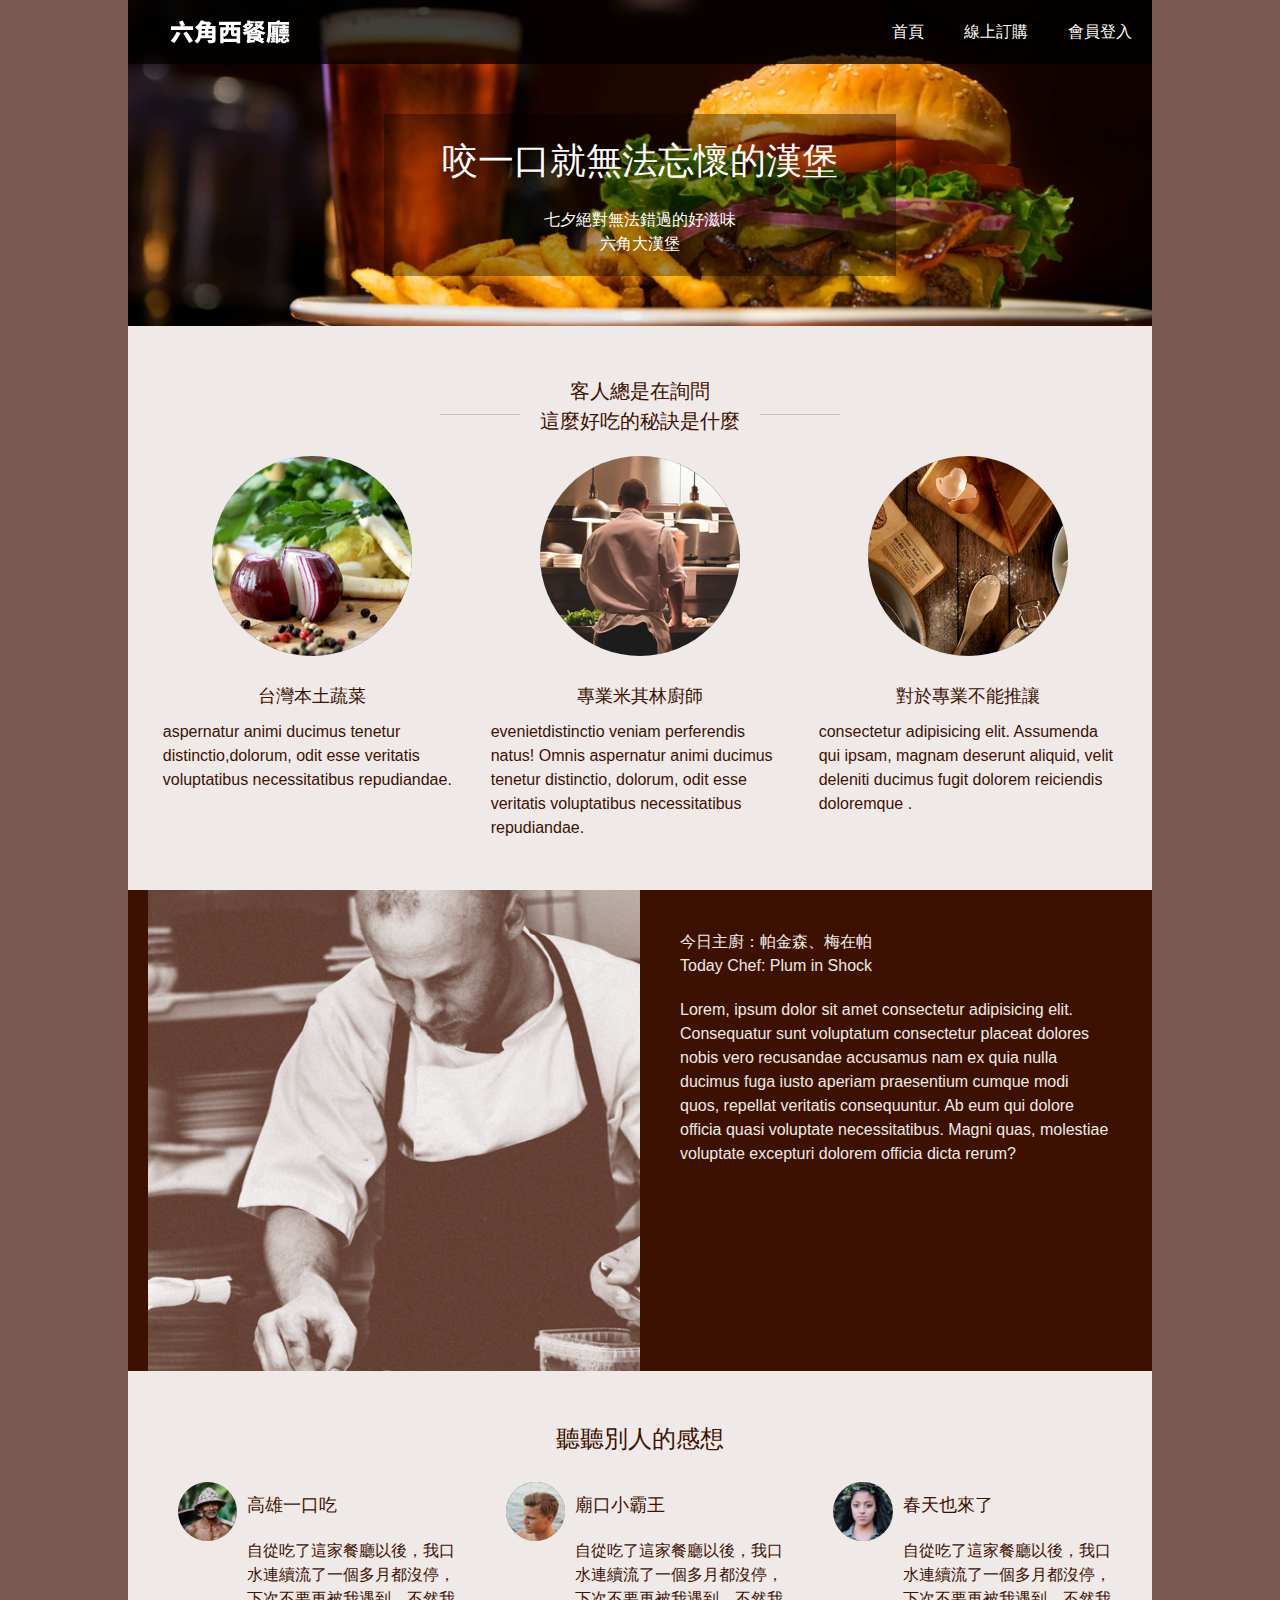
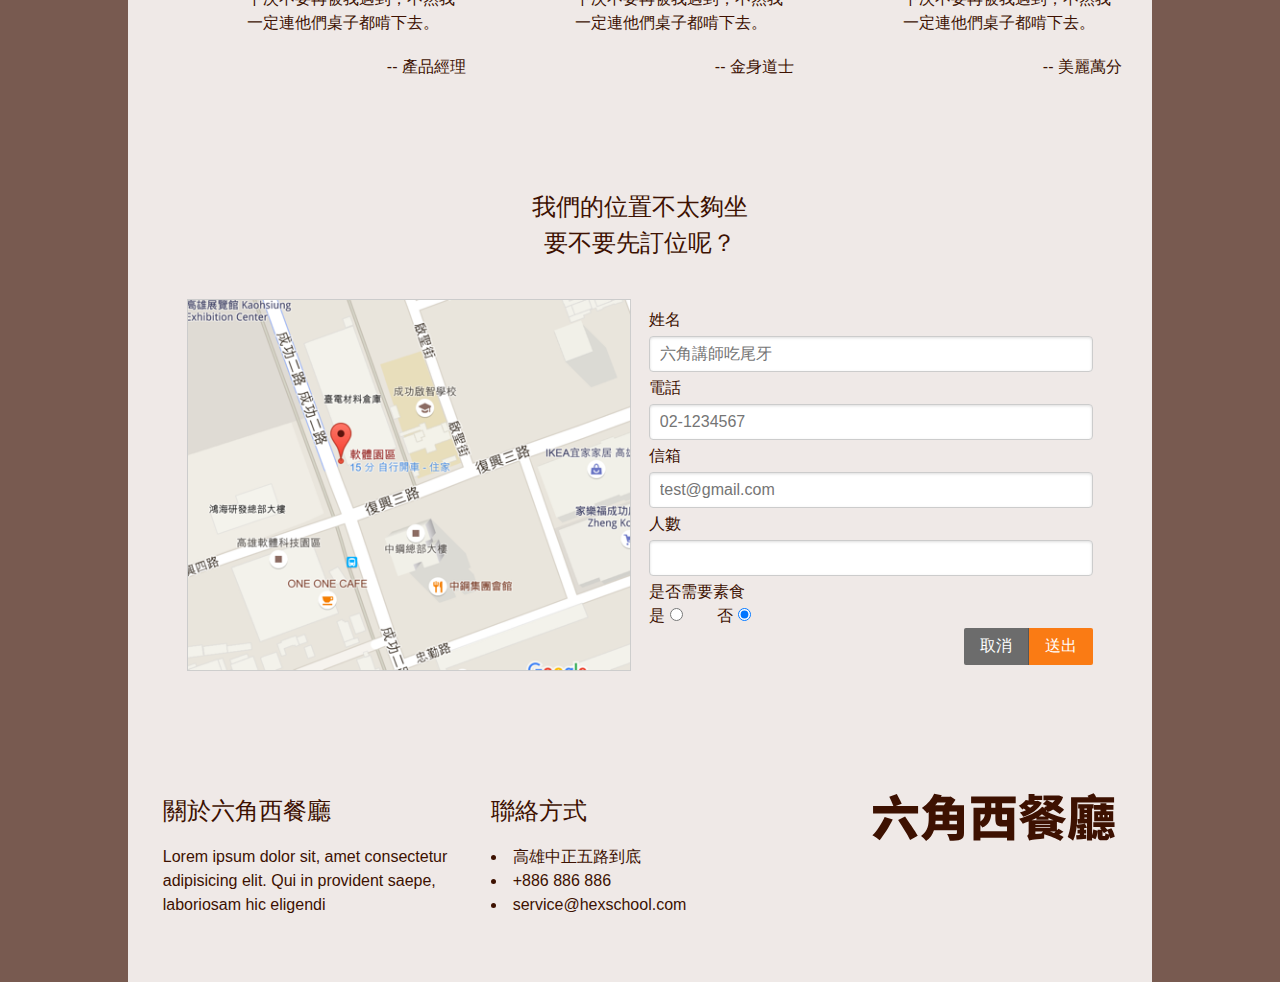
<file: index.html>
<!DOCTYPE html>
<html lang="zh-Hant-TW">

<head>
    <meta charset="UTF-8">
    <meta name="viewport" content="width=device-width, initial-scale=1.0">
    <meta http-equiv="X-UA-Compatible" content="ie=edge">
    <!-- 常用head資訊 -->
    <link rel="shortcut icon" href="image/shortcut.png">
    <meta name='description' content='我們提供您，採用新鮮本土蔬菜、米其林主廚親手烹飪，咬一口吃無法忘懷的漢堡！' />
    <meta property="og:title" content="六角西餐廳-咬一口吃無法忘懷的漢堡" />
    <meta property="og:description" content="我們提供您，採用新鮮本土蔬菜、米其林主廚親手烹飪，咬一口吃無法忘懷的漢堡！">
    <meta property="og:type" content="website" />
    <meta property="og:url" content="file:///C:/Users/user/Desktop/rwd_final/index.html" />
    <meta property="og:image" content="image/header_mobile.png" />
    <link href="image/apple-touch-icon.png" rel="apple-touch-icon" />
    <!-- fontAwesome -->
    <link rel="stylesheet" href="https://use.fontawesome.com/releases/v5.6.3/css/all.css" integrity="sha384-UHRtZLI+pbxtHCWp1t77Bi1L4ZtiqrqD80Kn4Z8NTSRyMA2Fd33n5dQ8lWUE00s/"
        crossorigin="anonymous">
    <!-- purecss -->
    <link rel="stylesheet" href="css/pure-min.css">
    <!-- link -->
    <link rel="stylesheet" href="css/all.css">
    <!-- jquery -->
    <script src="js/jquery-3.1.1.min.js"></script>
    <script src="js/all.js"></script>



    <title>六角西餐廳</title>


</head>

<body>
    <div class="wrap">
        <div class="header ">
            <div class="topBar clearfix">
                <h1 class="logo"><a href="#">六角西餐廳</a></h1>
                <ul class="menu clearfix">
                    <li><a href="index.html">首頁</a></li>
                    <li><a href="cart.html">線上訂購</a></li>
                    <li><a href="login.html">會員登入</a></li>
                </ul>
                <a href="#" class="menuOpen"><img src="image/hamburger.png" alt="menuOpen"></a>
            </div>
            <div class="banner">
                <h2><span>咬一口</span>就無法忘懷的漢堡</h2>
                <p>七夕絕對無法錯過的好滋味</p>
                <p><i class="fas fa-utensils"></i>六角大漢堡<i class="fas fa-utensils"></i></p>
            </div>
        </div>
        <div class="indexContent">
            <div class="secret clearfix">
                <div class="secretTitle">
                    <svg height="5" width="80">
                        <line x1="0" x2="200" class="line" />
                    </svg>
                    <h2 class="indexSlogan">客人總是在詢問<br>
                        這麼好吃的秘訣是什麼</h2>
                    <svg height="5" width="80">
                        <line x1="0" x2="200" class="line" />
                    </svg>
                </div>
                <ul class="secretContent">
                    <li>
                        <img src="image/feature_1.png" alt="feature1">
                        <h3>台灣本土蔬菜</h3>
                        <p>aspernatur animi ducimus tenetur distinctio,dolorum, odit esse veritatis voluptatibus
                        necessitatibus repudiandae.</p>
                    </li>
                    <li>
                        <img src="image/feature_2.png" alt="feature2">
                        <h3>專業米其林廚師</h3>
                        <p>evenietdistinctio veniam perferendis natus! Omnis aspernatur animi ducimus tenetur distinctio,
                        dolorum, odit esse
                        veritatis voluptatibus necessitatibus repudiandae.</p>
                    </li>
                    <li>
                        <img src="image/feature_3.png" alt="feature3">
                        <h3>對於專業不能推讓</h3>
                        <p>consectetur adipisicing elit. Assumenda qui ipsam, magnam deserunt aliquid, velit deleniti
                        ducimus fugit dolorem reiciendis doloremque .</p>
                    </li>
                </ul>
            </div>

            <div class="todayChef clearfix">

                    <img src="image/main_chef_brown.png" alt="chef" class="chefImg">

                <div class="chefDescription">
                    <h3>今日主廚：帕金森、梅在帕</h3>
                    <h3>Today Chef: Plum in Shock</h3>
                    <p>Lorem, ipsum dolor sit amet consectetur adipisicing elit. Consequatur sunt voluptatum
                        consectetur placeat dolores nobis vero recusandae accusamus nam ex quia nulla ducimus fuga
                        iusto aperiam praesentium cumque modi quos, repellat veritatis consequuntur. Ab eum qui dolore
                        officia quasi voluptate necessitatibus. Magni quas, molestiae voluptate excepturi dolorem
                        officia dicta rerum?</p>
                </div>
            </div>

            <div class="impression clearfix">
                <h3>聽聽別人的感想</h3>
                <ul class="impressionContent clearfix">
                    <li class="clearfix">
                        <img src="image/avatar_1.png" alt="avatar1">
                        <div class="impressContentText">
                            <h4>高雄一口吃</h4>
                            <p>
                                自從吃了這家餐廳以後，我口水連續流了一個多月都沒停，下次不要再被我遇到，不然我一定連他們桌子都啃下去。
                            </p>
                            <p class="impressionContentName">-- 產品經理</p>
                    </li>
                    <li class="clearfix">
                        <img src="image/avatar_2.png" alt="avatar2">
                        <div class="impressContentText">
                            <h4>廟口小霸王</h4>
                            <p>
                                自從吃了這家餐廳以後，我口水連續流了一個多月都沒停，下次不要再被我遇到，不然我一定連他們桌子都啃下去。
                            </p>
                            <p class="impressionContentName">-- 金身道士</p>
                        </div>
                    </li>
                    <li class="clearfix">
                        <img src="image/avatar_3.png" alt="avatar3">
                        <div class="impressContentText">
                            <h4>春天也來了</h4>
                            <p>
                                自從吃了這家餐廳以後，我口水連續流了一個多月都沒停，下次不要再被我遇到，不然我一定連他們桌子都啃下去。
                            </p>
                            <p class="impressionContentName">-- 美麗萬分</p>
                        </div>
                    </li>
                </ul>
            </div>

            <div class="booking clearfix">
                <h3>我們的位置不太夠坐<br>
                    要不要先訂位呢？</h3>
                <div class="googlemap">
                    <img src="image/Map.png" alt="map">
                </div>
                <form class="pure-form pure-form-stacked booking-form clearfix">
                    <fieldset>
                        <label for="name">姓名</label>
                        <input id="name" type="text" placeholder="六角講師吃尾牙">
                        <label for="tel">電話</label>
                        <input id="tel" type="tel" placeholder="02-1234567">

                        <label for="email">信箱</label>
                        <input id="email" type="email" placeholder="test@gmail.com">

                        <label for="member">人數</label>
                        <input id="member" type="number">
                        <p>是否需要素食</p>
                        <label for="needVeg-yes" style="display:inline" class="pure-radio needVeg-yes">是
                            <input id="needVeg-yes" type="radio" name="needVeg" value="yes"></label>

                        <label for="needVeg-no" style="display:inline" class="pure-radio">否
                            <input id="needVeg-no" type="radio" name="needVeg" value="no" checked></label>
                        <br>
                        <div class="pure-button-group booking-form-btn" role="group" aria-label="submit-group">
                            <button class="pure-button pure-button-primary" style="background-color: #6c6c6c">取消
                            </button>
                            <button type="submit" class="pure-button button-success pure-button-primary" style="background-color: #fa7b14">送出</button>
                    </div>
                </form>


            </div>
        </div>
        <div class="footer clearfix">
            <div class="about">
                <h4>關於六角西餐廳</h4>
                <p>Lorem ipsum dolor sit, amet consectetur adipisicing elit. Qui in provident saepe, laboriosam hic
                    eligendi </p>
            </div>
            <div class="contact">
                <h4>聯絡方式</h4>
                <ul>
                    <li>高雄中正五路到底</li>
                    <li>+886 886 886</li>
                    <li>service@hexschool.com</li>
                </ul>

            </div>
            <div class="footerLogo clearfix">
                <h1 class="clearfix"><a href="#">六角西餐廳</a></h1>
                <ul class="fansPage clearfix">
                    <li><a href="#"><i class="fab fa-google-plus-square" style="color:#DB4437"></i></a></li>
                    <li><a href="#"><i class="fab fa-twitter-square" style="color:#41ABE1"></i></a></li>
                    <li><a href="#"><i class="fab fa-facebook-square" style="color:#3a5795"></i></a></li>
                </ul>
            </div>
        </div>
    </div>
</body>

</html>
</file>
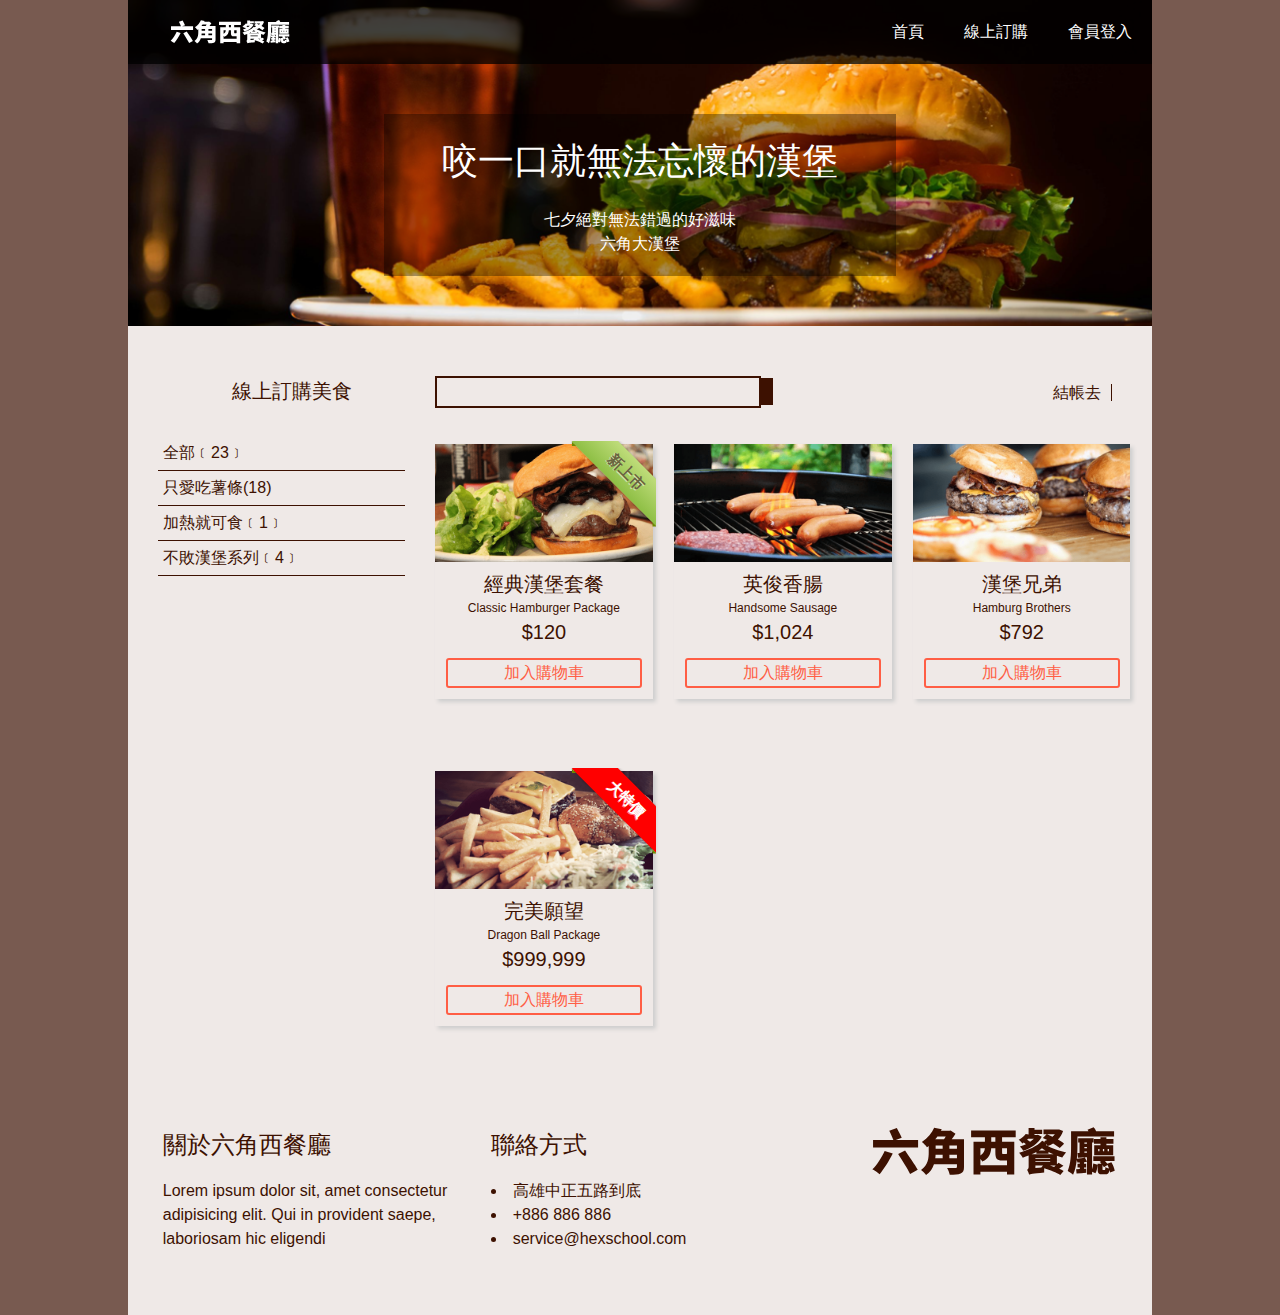
<file: cart.html>
<!DOCTYPE html>
<html lang="zh-Hant-TW">

<head>
    <meta charset="UTF-8">
    <meta name="viewport" content="width=device-width, initial-scale=1.0">
    <meta http-equiv="X-UA-Compatible" content="ie=edge">
    <!-- 常用head資訊 -->
    <link rel="shortcut icon" href="image/shortcut.png">
    <meta name='description' content='我們提供您，採用新鮮本土蔬菜、米其林主廚親手烹飪，咬一口吃無法忘懷的漢堡！' />
    <meta property="og:title" content="六角西餐廳-咬一口吃無法忘懷的漢堡" />
    <meta property="og:description" content="我們提供您，採用新鮮本土蔬菜、米其林主廚親手烹飪，咬一口吃無法忘懷的漢堡！">
    <meta property="og:type" content="website" />
    <meta property="og:url" content="file:///C:/Users/user/Desktop/rwd_final/index.html" />
    <meta property="og:image" content="image/header_mobile.png" />
    <link href="image/apple-touch-icon.png" rel="apple-touch-icon" />
    <!-- fontAwesome -->
    <link rel="stylesheet" href="https://use.fontawesome.com/releases/v5.6.3/css/all.css" integrity="sha384-UHRtZLI+pbxtHCWp1t77Bi1L4ZtiqrqD80Kn4Z8NTSRyMA2Fd33n5dQ8lWUE00s/"
        crossorigin="anonymous">
    <!-- purecss -->
    <link rel="stylesheet" href="css/pure-min.css">
    <!-- link -->
    <link rel="stylesheet" href="css/all.css">
    <!-- jquery -->
    <script src="js/jquery-3.1.1.min.js"></script>
    <script src="js/all.js"></script>



    <title>六角西餐廳</title>


</head>

<body>
    <div class="wrap">
        <div class="header ">
            <div class="topBar clearfix">
                <h1 class="logo"><a href="#">六角西餐廳</a></h1>
                <ul class="menu clearfix">
                    <li><a href="index.html">首頁</a></li>
                    <li><a href="cart.html">線上訂購</a></li>
                    <li><a href="login.html">會員登入</a></li>
                </ul>
                <a href="#" class="menuOpen"><img src="image/hamburger.png" alt="menuOpen"></a>
            </div>
            <div class="banner">
                <h2><span>咬一口</span>就無法忘懷的漢堡</h2>
                <p>七夕絕對無法錯過的好滋味</p>
                <p><i class="fas fa-utensils"></i>六角大漢堡<i class="fas fa-utensils"></i></p>
            </div>
        </div>
        <div class="cartContent  clearfix">
            <div class="productAside">
                <h3><i class="fas fa-leaf"></i>線上訂購美食</h3>
                <ul class="productMenu">
                    <li><a href="#">全部﹝23﹞</a></li>
                    <li><a href="#">只愛吃薯條(18)</a></li>
                    <li><a href="#">加熱就可食﹝1﹞</a></li>
                    <li><a href="#">不敗漢堡系列﹝4﹞</a></li>
                </ul>

            </div>
            <div class="productMain">
                <div class="productMainTop clearfix">
                    <div class="searchBar ">
                        <input type="text" name="merchandise"><a href="#"><i class="fas fa-search"></i></a>
                    </div>
                    <div class="shopingCart ">
                        <a href="#" class="checkOut">結帳去</a>
                        <a href="#" class=""><i class="fas fa-shopping-cart"></i></a>
                    </div>
                </div>
                <ul class="productDescription clearfix">
                    <li>

                        <i class="far fa-heart heart"></i>

                        <div class="ribbon-wrapper-green">
                            <div class="ribbon-green">新上市</div>
                        </div>
                        <img src="image/product_1.png" alt="product">
                        <h3 class="p-title1">經典漢堡套餐</h3>
                        <h3 class="p-title2">Classic Hamburger Package</h3>
                        <p>$120</p>
                        <button><i class="fas fa-shopping-cart"></i>加入購物車</button>
                    </li>
                    <li>
                        <i class="far fa-heart heart"></i>
                        <img src="image/product_2.png" alt="product">
                        <h3 class="p-title1">英俊香腸</h3>
                        <h3 class="p-title2">Handsome Sausage</h3>
                        <p>$1,024</p>
                        <button><i class="fas fa-shopping-cart"></i>加入購物車</button>
                    </li>
                    <li>
                        <i class="far fa-heart heart"></i>
                        <img src="image/product_3.png" alt="product">
                        <h3 class="p-title1">漢堡兄弟</h3>
                        <h3 class="p-title2">Hamburg Brothers</h3>
                        <p>$792</p>
                        <button><i class="fas fa-shopping-cart"></i>加入購物車</button>
                    </li>
                    <li>
                        <i class="far fa-heart heart"></i>
                        <div class="ribbon-wrapper-green">
                            <div class="ribbon-green" style="background: #ff0000;color: #fff;">大特價</div>
                        </div>
                        <img src="image/product_4.png" alt="product">
                        <h3 class="p-title1">完美願望</h3>
                        <h3 class="p-title2">Dragon Ball Package</h3>
                        <p>$999,999</p>
                        <button><i class="fas fa-shopping-cart"></i>加入購物車</button>
                    </li>
                </ul>
            </div>
        </div>
        <div class="footer clearfix">
            <div class="about">
                <h4>關於六角西餐廳</h4>
                <p>Lorem ipsum dolor sit, amet consectetur adipisicing elit. Qui in provident saepe, laboriosam hic
                    eligendi </p>
            </div>
            <div class="contact">
                <h4>聯絡方式</h4>
                <ul>
                    <li>高雄中正五路到底</li>
                    <li>+886 886 886</li>
                    <li>service@hexschool.com</li>
                </ul>

            </div>
            <div class="footerLogo clearfix">
                <h1 class="clearfix"><a href="#">六角西餐廳</a></h1>
                <ul class="fansPage clearfix">
                    <li><a href="#"><i class="fab fa-google-plus-square" style="color:#DB4437"></i></a></li>
                    <li><a href="#"><i class="fab fa-twitter-square" style="color:#41ABE1"></i></a></li>
                    <li><a href="#"><i class="fab fa-facebook-square" style="color:#3a5795"></i></a></li>
                </ul>
            </div>
        </div>
    </div>
</body>

</html>
</file>
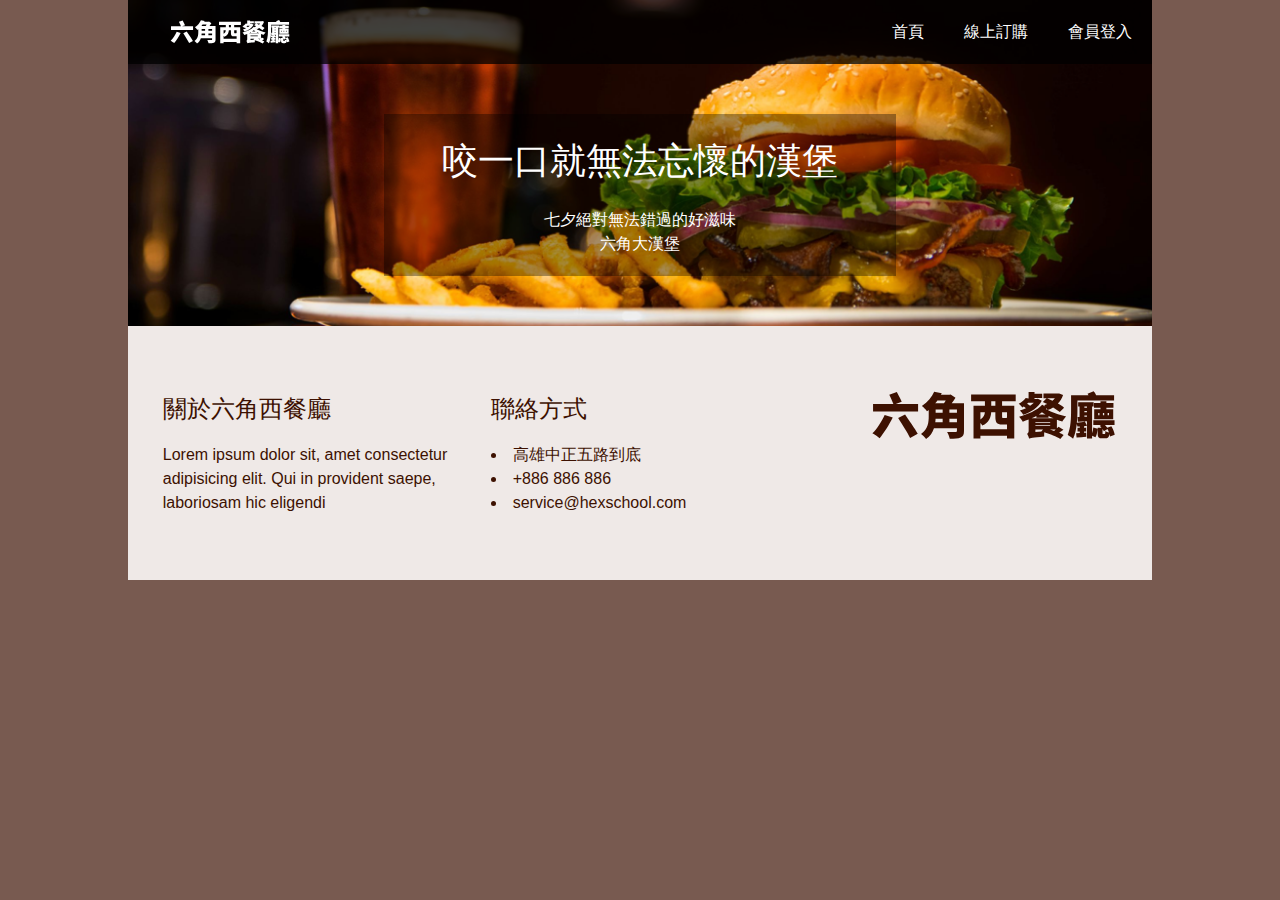
<file: layout.html>
<!DOCTYPE html>
<html lang="zh-Hant-TW">

<head>
    <meta charset="UTF-8">
    <meta name="viewport" content="width=device-width, initial-scale=1.0">
    <meta http-equiv="X-UA-Compatible" content="ie=edge">
    <!-- 常用head資訊 -->
    <link rel="shortcut icon" href="image/shortcut.png">
    <meta name='description' content='我們提供您，採用新鮮本土蔬菜、米其林主廚親手烹飪，咬一口吃無法忘懷的漢堡！' />
    <meta property="og:title" content="六角西餐廳-咬一口吃無法忘懷的漢堡" />
    <meta property="og:description" content="我們提供您，採用新鮮本土蔬菜、米其林主廚親手烹飪，咬一口吃無法忘懷的漢堡！">
    <meta property="og:type" content="website" />
    <meta property="og:url" content="file:///C:/Users/user/Desktop/rwd_final/index.html" />
    <meta property="og:image" content="image/header_mobile.png" />
    <link href="image/apple-touch-icon.png" rel="apple-touch-icon" />
    <!-- fontAwesome -->
    <link rel="stylesheet" href="https://use.fontawesome.com/releases/v5.6.3/css/all.css" integrity="sha384-UHRtZLI+pbxtHCWp1t77Bi1L4ZtiqrqD80Kn4Z8NTSRyMA2Fd33n5dQ8lWUE00s/"
        crossorigin="anonymous">
    <!-- purecss -->
    <link rel="stylesheet" href="css/pure-min.css">
    <!-- link -->
    <link rel="stylesheet" href="css/all.css">
    <!-- jquery -->
    <script src="js/jquery-3.1.1.min.js"></script>
    <script src="js/all.js"></script>



    <title>六角西餐廳</title>


</head>

<body>
    <div class="wrap">
        <div class="header ">
            <div class="topBar clearfix">
                <h1 class="logo"><a href="#">六角西餐廳</a></h1>
                <ul class="menu clearfix">
                    <li><a href="index.html">首頁</a></li>
                    <li><a href="cart.html">線上訂購</a></li>
                    <li><a href="login.html">會員登入</a></li>
                </ul>
                <a href="#" class="menuOpen"><img src="image/hamburger.png" alt="menuOpen"></a>
            </div>
            <div class="banner">
                <h2><span>咬一口</span>就無法忘懷的漢堡</h2>
                <p>七夕絕對無法錯過的好滋味</p>
                <p><i class="fas fa-utensils"></i>六角大漢堡<i class="fas fa-utensils"></i></p>
            </div>
        </div>
        <div class="main">
            
        </div>
        <div class="footer clearfix">
            <div class="about">
                <h4>關於六角西餐廳</h4>
                <p>Lorem ipsum dolor sit, amet consectetur adipisicing elit. Qui in provident saepe, laboriosam hic
                    eligendi </p>
            </div>
            <div class="contact">
                <h4>聯絡方式</h4>
                <ul>
                    <li>高雄中正五路到底</li>
                    <li>+886 886 886</li>
                    <li>service@hexschool.com</li>
                </ul>

            </div>
            <div class="footerLogo clearfix">
                <h1 class="clearfix"><a href="#">六角西餐廳</a></h1>
                <ul class="fansPage clearfix">
                    <li><a href="#"><i class="fab fa-google-plus-square" style="color:#DB4437"></i></a></li>
                    <li><a href="#"><i class="fab fa-twitter-square" style="color:#41ABE1"></i></a></li>
                    <li><a href="#"><i class="fab fa-facebook-square" style="color:#3a5795"></i></a></li>
                </ul>
            </div>
        </div>
    </div>
</body>

</html>
</file>
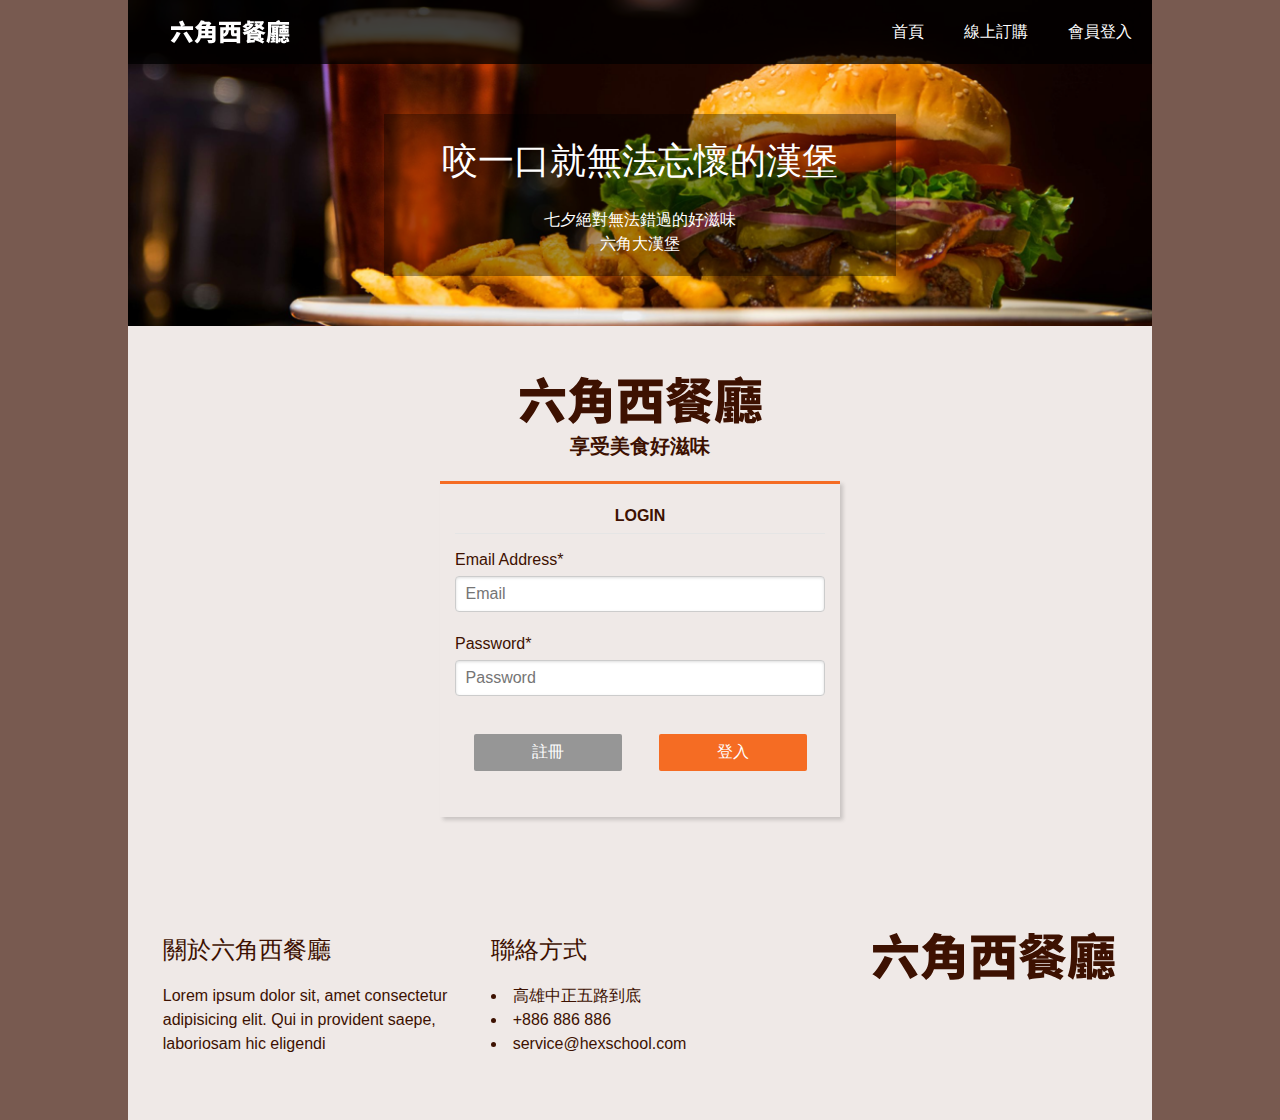
<file: login.html>
<!DOCTYPE html>
<html lang="zh-Hant-TW">

<head>
    <meta charset="UTF-8">
    <meta name="viewport" content="width=device-width, initial-scale=1.0">
    <meta http-equiv="X-UA-Compatible" content="ie=edge">
    <!-- 常用head資訊 -->
    <link rel="shortcut icon" href="image/shortcut.png">
    <meta name='description' content='我們提供您，採用新鮮本土蔬菜、米其林主廚親手烹飪，咬一口吃無法忘懷的漢堡！' />
    <meta property="og:title" content="六角西餐廳-咬一口吃無法忘懷的漢堡" />
    <meta property="og:description" content="我們提供您，採用新鮮本土蔬菜、米其林主廚親手烹飪，咬一口吃無法忘懷的漢堡！">
    <meta property="og:type" content="website" />
    <meta property="og:url" content="file:///C:/Users/user/Desktop/rwd_final/index.html" />
    <meta property="og:image" content="image/header_mobile.png" />
    <link href="image/apple-touch-icon.png" rel="apple-touch-icon" />
    <!-- fontAwesome -->
    <link rel="stylesheet" href="https://use.fontawesome.com/releases/v5.6.3/css/all.css" integrity="sha384-UHRtZLI+pbxtHCWp1t77Bi1L4ZtiqrqD80Kn4Z8NTSRyMA2Fd33n5dQ8lWUE00s/"
        crossorigin="anonymous">
    <!-- purecss -->
    <link rel="stylesheet" href="css/pure-min.css">
    <!-- link -->
    <link rel="stylesheet" href="css/all.css">
    <!-- jquery -->
    <script src="js/jquery-3.1.1.min.js"></script>
    <script src="js/all.js"></script>



    <title>六角西餐廳</title>


</head>

<body>
    <div class="wrap">
        <div class="header ">
            <div class="topBar clearfix">
                <h1 class="logo"><a href="#">六角西餐廳</a></h1>
                <ul class="menu clearfix">
                    <li><a href="index.html">首頁</a></li>
                    <li><a href="cart.html">線上訂購</a></li>
                    <li><a href="login.html">會員登入</a></li>
                </ul>
                <a href="#" class="menuOpen"><img src="image/hamburger.png" alt="menuOpen"></a>
            </div>
            <div class="banner">
                <h2><span>咬一口</span>就無法忘懷的漢堡</h2>
                <p>七夕絕對無法錯過的好滋味</p>
                <p><i class="fas fa-utensils"></i>六角大漢堡<i class="fas fa-utensils"></i></p>
            </div>
        </div>
        <div class="loginContent">
                    <h2><img src="image/logo_l@svg.svg" alt="logo"></h2>
                    <p>享受美食好滋味</p>
                    <div class="login-form">
                        <form class="pure-form pure-form-stacked">
                            <fieldset>
                                <legend>LOGIN</legend>
                    
                                <label for="email">Email Address*</label>
                                <input id="email" type="email" placeholder="Email">
                                <label for="password">Password*</label>
                                <input id="password" type="password" placeholder="Password">
                    
                                <button class="pure-button pure-button-primary">註冊</button>
                                <button type="submit" class="pure-button pure-button-primary">登入</button>
                            </fieldset>
                        </form>
                    </div>
        </div>
        <div class="footer clearfix">
            <div class="about">
                <h4>關於六角西餐廳</h4>
                <p>Lorem ipsum dolor sit, amet consectetur adipisicing elit. Qui in provident saepe, laboriosam hic
                    eligendi </p>
            </div>
            <div class="contact">
                <h4>聯絡方式</h4>
                <ul>
                    <li>高雄中正五路到底</li>
                    <li>+886 886 886</li>
                    <li>service@hexschool.com</li>
                </ul>

            </div>
            <div class="footerLogo clearfix">
                <h1 class="clearfix"><a href="#">六角西餐廳</a></h1>
                <ul class="fansPage clearfix">
                    <li><a href="#"><i class="fab fa-google-plus-square" style="color:#DB4437"></i></a></li>
                    <li><a href="#"><i class="fab fa-twitter-square" style="color:#41ABE1"></i></a></li>
                    <li><a href="#"><i class="fab fa-facebook-square" style="color:#3a5795"></i></a></li>
                </ul>
            </div>
        </div>
    </div>
</body>

</html>
</file>
<file: css/all.css>
/* CSS Reset */
html, body, div, span, applet, object, iframe, h1, h2, h3, h4, h5, h6, p, blockquote, pre, a, abbr, acronym, address, big, cite, code, del, dfn, em, img, ins, kbd, q, s, samp, small, strike, strong, sub, sup, tt, var, b, u, i, center, dl, dt, dd, ol, ul, li, fieldset, form, label, legend, table, caption, tbody, tfoot, thead, tr, th, td, article, aside, canvas, details, embed, figure, figcaption, footer, header, hgroup, menu, nav, output, ruby, section, summary, time, mark, audio, video {
	margin: 0;
	padding: 0;
	border: 0;
	font: inherit;
	font-size: 100%;
	vertical-align: baseline;
}
html {
	line-height: 1;
}
ol, ul {
	list-style: none;
}
table {
	border-collapse: collapse;
	border-spacing: 0;
}
caption, th, td {
	text-align: left;
	font-weight: normal;
	vertical-align: middle;
}
q, blockquote {
	quotes: none;
}
q:before, q:after, blockquote:before, blockquote:after {
	content: "";
	content: none;
}
a img {
	border: none;
}
article, aside, details, figcaption, figure, footer, header, hgroup, menu, nav, section, summary {
	display: block;
}

*,*:before,*:after{
	box-sizing: border-box;
}
img{
	max-width: 100%;
	height: auto ;
}
/* CSS Reset end -----------------*/
/* index.html start... */
a{
    text-decoration: none;
}
body{
    font-family: 'Microsoft JhengHei','Helvetica Neue',Helvetica,Arial,sans-serif;
    background-color: #785a50;
    color:#3D1101;
    line-height: 1.5;
}
/* 清除浮動 */
/* clearfix float */
.clearfix:before, .clearfix:after {
  content:"";
  display:table;
}
.clearfix:after {
  clear:both;
}
.clearfix {
  zoom:1;
}
.wrap{
    max-width: 1024px;
    margin: 0 auto;
    background-color: #EFE9E7;
}
/* header  */
.logo{
    float: left;
}
.header{
    background: url(../image/header_desktop.png);
    background-repeat: no-repeat;
    background-position: center center;
    background-size: cover;
    color: #fff;
    overflow:auto ;

    
}
.topBar{
    background-color: rgb(0,0,0,0.75);
}
.menu{
    float: right;

}
.menu li{
    float: left;

}
.menu li a{
    display: block;
    padding:20px;
    color: #fff;
}
.menu li a:hover,.menu li a:active{
    background-color: rgb(255, 255, 255,0.15);
    color: #be3603;
}
.logo a {
    display: block;
    width: 120px;
    height: 24px;
    background: url(../image/logo_w@svg.svg);
    background-repeat: no-repeat;
    background-size: contain;
    margin:20px 0 20px 42px;
    
    text-indent: 101%;
    overflow: hidden;
    white-space: nowrap;
}
.menuOpen{
    display: none;
    float: right;
}
@media (max-width:414px){
    .header{
        background: url(../image/header_mobile.png);
        background-repeat: no-repeat;
        background-position: center ;
            background-size: cover;
    }
    .menu {
        background-color: rgb(0,0,0,0.75);
        position: absolute;
        top: 64px;
        width: 100%;
        float: none;
        max-height: 0px;
        overflow: hidden;
        transition: max-height,.5s
    }
    .menu li{
        width: 100%;
        float: none;
        text-align: center;
    }
    .menu li a{
        padding:0px;
    }
    .menuOpen{
        display: block;
        width: 64px;
        height: 64px;
    }
    .open-menu .menu{
        max-height: 72px;

    }
}
/* .banner */
.banner{
    background-color: rgb(0,0,0,0.35);
    width: 50%;
    margin: 50px auto;
    padding: 20px;
    text-align: center;

}
.banner h2{
    font-size: 36px;
    margin-bottom: 20px;

}
@media(max-width:768px){
    .banner{
        width: 60%;
    }
}
@media (max-width:414px){
    .banner{
        margin-top:70px;
        width:90%;
    }
    .banner h2 span{
        display: block;
    }
}
@media (max-width:320px){
    .banner h2{
        font-size: 30px;
    }
}
/* footer */
.about,.contact,.footerLogo{
    float: left;
    width: 30.33333%;
    margin: 1.5%;
    color: #3D1101;
}
.footer{
    padding: 50px 20px;
}
.contact ul li{
    list-style: disc inside;

}
.footer h4{
    font-size: 24px;
    margin-bottom: 16px;
}
.footerLogo h1{
    float: right;
}
.footerLogo h1 a{
    display: block;
    width: 245px;
    height: 49px;
    background: url(../image/logo_l@svg.svg);
    background-repeat: no-repeat;
    text-indent: 101%;
    overflow: hidden;
    white-space: nowrap;
    margin-bottom: 20px;

}
.fansPage{
    float: right;
}
.fansPage li{
    float: left;
    font-size: 36px;
    margin: 10px;
}
@media (max-width:568px){
    .about,.contact,.footerLogo{
        float: none;
        width: 90%;
        margin: 5%;
        color: #3D1101;
    }
    .fansPage{
        float: none;
    }
    .footerLogo h1{
        float: none;   

    }
    .footerLogo h1 a{
        margin: 50px auto;;
    }
    .fansPage li{
        float: left;
        width: 30.33333%;
        margin: 1.5%;
        font-size: 60px;
        text-align: center;
}
}

/* layout.html end... */
/* index.html start... */
/* index.html */
.secret{
    text-align: center;
    padding: 50px 20px;
    
}
.secretTitle {
  display: flex;
  align-items: center;
  justify-content: center;
}
.line {
  stroke: #979797;
  stroke-width:1;
}
.indexSlogan {
    font-size: 20px;
    margin:0 20px 20px 20px ;
}
.secretContent li{
    float: left;
    width: 30.33333%;
    margin:0 1.5%;
}
.secretContent li img{
    border-radius: 50%;
    margin-bottom: 20px;
}
.secretContent li h3{
    font-size: 18px;
     margin-bottom: 10px;
}
.secretContent li p {
    text-align: left;
}
@media(max-width:414px){
    .secretContent li{
        float: none;
        width: 90%;
        margin: 5%;
    }
}
/* index.html todaychef */
.todayChef{
    background-color: #3D1101;
    color: #EFE9E7;

}
.chefImg{
    float: left;
    width: 48%;
    min-height: 460px;
    margin-left: 2%;
}
.chefDescription{
    background-color: #3D1101;
    float: left;
    width: 50%;
    padding: 40px;
}
.chefDescription p{
    margin-top: 20px;
}
/*  index.html todayChef @media */
@media(max-width:414px){
   .indexSlogan{
       font-size: 16px;
   } 
   .chefImg{
    float: none;
    width: 100%;
    min-height: auto;
    margin-left: 0;
    }
    .chefDescription{
    float: none;
    width: 100%;
}
}

/* index.html impression */
.impression{
    padding: 50px 20px;
}
.impression h3 {
    font-size: 24px;
    text-align: center;
    margin-bottom: 10px;
}
.impressionContent li img{
    float: left;
    width: 20%;
    border-radius: 50%;

}
.impressContentText{
    float: left;
    width: 80%;;
    padding: 10px;
}
.impressContentText h4{
    margin-bottom: 20px;
    font-size: 18px;
}
.impressionContent li {
    float: left;
    width: 30.33333%;
    margin: 1.5% 0 0 3%;
}
.impressionContentName{
    margin-top: 20px;
    text-align: right;
}
@media(max-width:414px){
   .impressionContent li {
    float: none;
    width: 90%;
    margin: 5%;
}
}

/* booking*/
.booking{
    padding:50px;
}
.booking h3{
    text-align: center;
    font-size: 24px;
    margin-bottom: 38px;
}
.googlemap{
    float: left;
    width: 48%;
    margin: 0 1%;
}
.booking-form{
    float: left;
    width: 48%;
    margin: 0 1%;
}
.booking-form input[type="text"],.booking-form input[type="email"],.booking-form input[type="number"],.booking-form input[type="tel"]{
    width: 100%;
}
.needVeg-yes {
    margin-right: 30px !important;
}
.booking-form-btn{
    float: right;
}

/* index.html booking @media */
@media(max-width:768px){
    .booking{
        padding: 10px;
    }
}
@media only screen and (max-width: 480px){}
    .pure-form button[type=submit] {
        margin:0;
}
@media(max-width:414px){
    .googlemap{
        float: none;
        width: 90%;
        margin: 5%;
    }
    .booking-form{
        float: none;
        width: 90%;
        margin: 5%;
    }
}
/* index.html end... */
/* cart.html start... */
.productAside {
    float: left;
    width: 30%;
    color: #3D1101;
    margin-top: 50px;
}
.productAside h3{
    font-size: 20px;
    text-align: center;
}
.productAside h3 i{
    padding:10px;
}
.productMenu{
    padding: 30px;
}
.productMenu li a{
    display: block;
    color: #3D1101;
    border-bottom: 1px solid #3D1101;
    padding: 5px;
    transition: all,.3s;
}
.productMenu li a:hover,.productMenu li a:active{
    background-color: #3D1101;
    color: #EFE9E7;
}
.productMain{
    margin-top: 50px;
    float: left;
    width: 70%;
}
.searchBar{
    float: left;
    width: 70%;
}
.searchBar input{
    width: 65%;
    height: 32px;
    border: 2px solid #3D1101;
    background-color: #EFE9E7;
    font-size: 19px;

}
.searchBar input:focus{
    border: 2px solid #ad3203;
    outline: none;
}
.searchBar a{
    background: #3D1101;
    color: #EFE9E7;
    border: none;
    outline: none;
    height: 32px;
    font-size: 19px;
    padding: 3.4px 6px;
}
.searchBar a:hover,.searchBar a:active{
    background-color: #ad3203;
}
.shopingCart{
    float: right;
    margin-right: 20px;

}
.shopingCart a{
    color: #3D1101;
    padding:0 10px;
}
.shopingCart .fa-shopping-cart{
    font-size: 20px;
}
.shopingCart a:hover ,.shopingCart a:active{
    color: #FF5E45;
} 
.checkOut {
    border-right: 1px solid #3D1101;
}
.productDescription li{
    position: relative;
    float: left;
    width: 30.33333%;
    margin: 5% 3% 5% 0;
    text-align: center;
    box-shadow: 3px 3px 4px #cecece;
}
/* heart start */
.heart {
    position: absolute;
    top: 9px;
    left: 9px;
     font-size: 20px;
    color:#fff;
}
.heart:hover,.heart:active{
    font-size: 25px;
    cursor: pointer;
}
/* ribbon start */
.ribbon-wrapper-green {
  width: 85px;
  height: 88px;
  overflow: hidden;
  position: absolute;
  top: -3px;
  right: -3px;
}

.ribbon-green {
  font: bold 15px Sans-Serif;
  color: #333;
  text-align: center;
  text-shadow: rgba(255,255,255,0.5) 0px 1px 0px;
  -webkit-transform: rotate(45deg);
  -moz-transform:    rotate(45deg);
  -ms-transform:     rotate(45deg);
  -o-transform:      rotate(45deg);
  position: relative;
  padding: 7px 0;
  left: -5px;
  top: 15px;
  width: 120px;
  background-color: #BFDC7A;
  background-image: -webkit-gradient(linear, left top, left bottom, from(#BFDC7A), to(#8EBF45)); 
  background-image: -webkit-linear-gradient(top, #BFDC7A, #8EBF45); 
  background-image:    -moz-linear-gradient(top, #BFDC7A, #8EBF45); 
  background-image:     -ms-linear-gradient(top, #BFDC7A, #8EBF45); 
  background-image:      -o-linear-gradient(top, #BFDC7A, #8EBF45); 
  color: #6a6340;
  -webkit-box-shadow: 0px 0px 3px rgba(0,0,0,0.3);
  -moz-box-shadow:    0px 0px 3px rgba(0,0,0,0.3);
  box-shadow:         0px 0px 3px rgba(0,0,0,0.3);
}

.ribbon-green:before, .ribbon-green:after {
  content: "";
  border-top:   3px solid #6e8900;   
  border-left:  3px solid transparent;
  border-right: 3px solid transparent;
  position:absolute;
  bottom: -3px;
}

.ribbon-green:before {
  left: 0;
}
.ribbon-green:after {
  right: 0;
}
/* ribbon end */
.productDescription li button{
    background-color: #EFE9E7;;
    border: 2px solid #FF5E45;
    border-radius: 3px;
    width: 90%;
    margin: 5%;
    color: #FF5E45;
    outline: none;
}
.productDescription li button:hover,.productDescription li button:active{
    background-color: #FF5E45;
    color:  #fff;
}
.p-title1{
    font-size: 20px
}
.p-title2{
    font-size: 12px
}
.productDescription li p {
    font-size: 20px
}
@media(max-width:768px){
    .productAside {
    float: none;
    width: 100%;
    margin-top: 20px;
    }
    .productMenu{
        padding: 10px;
    }
    .productMain{
        float: none;
        width: 100%;
    }
    .searchBar{
        float: none;
        width: 100%;
        text-align: center;
    }
    .searchBar input{
        width: 85%;
    }
    .shopingCart{
        margin-top: 20px;
    }
    .productMain{
        margin-top: 20px;
    }
   
    .productDescription li{
        width: 46%;
        margin: 2% ;
    }
}
@media(max-width:414px){
    .productDescription li{
        float: none;
        width: 95%;
        margin: 20px 2.5%;
    }

}
/* login.index start */
.loginContent{
    width: 500px;
    margin: 0 auto;
    padding: 50px;
}
.loginContent h2 {
    text-align: center;
    display: block;

}
.loginContent p{
    font-size: 20px;
    text-align: center;
    margin-bottom: 20px;
    font-weight: bold;
}
.login-form{
    border-top: 3px solid #F56C23;
    padding: 15px;
    box-shadow: 3px 3px 4px 0px rgba(0,0,0,0.16);
}

.login-form legend{
    text-align: center;
    font-weight: bold;
    color: #3D1101;
}
.login-form .pure-form-stacked  input {
    width: 100%;
    margin-bottom: 20px;
}
.login-form .pure-form-stacked  button{
    display: block;
    float: left;
    width: 40%;
    margin: 5%;
    background: #969696;
}
.login-form .pure-form-stacked  button:hover,.login-form .pure-form-stacked  button:active{
    background: #818181;
}
.login-form .pure-form-stacked input:focus{
    border: 2px solid #F56C23;
    outline: none;
}

.login-form .pure-form-stacked  button[type=submit]{
    background: #F56C23;
}
.login-form .pure-form-stacked  button[type=submit]:hover,.login-form .pure-form-stacked  button[type=submit]:active{
    background: #ee5a0b;
}
@media(max-width: 767px){
    .loginContent{
    width: 90%;
    padding:50px 0 0 0;
    
    }
}
</file>
